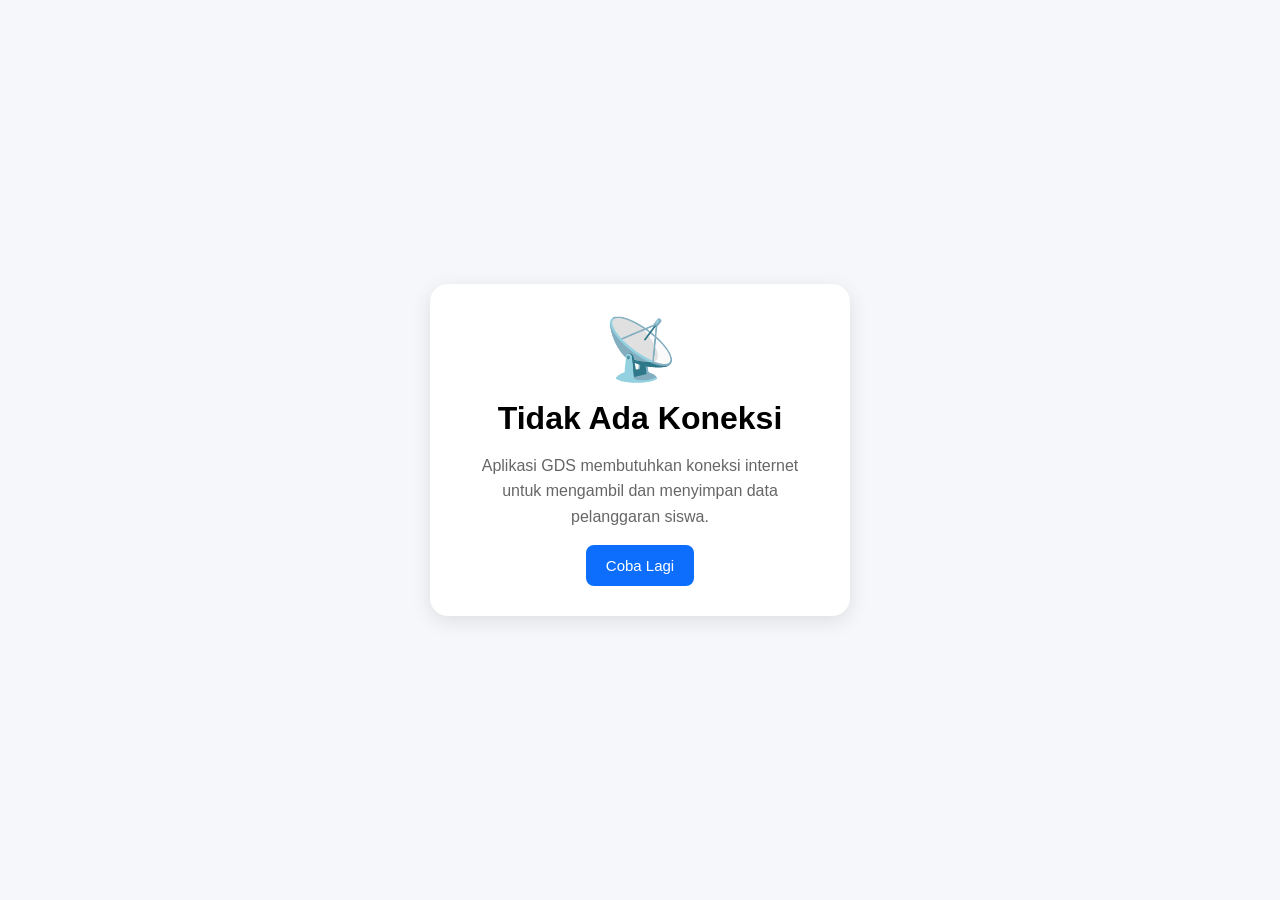
<file: offline.html>
<!DOCTYPE html>

<html lang="id">

<head>

    <meta charset="UTF-8">

    <meta
        name="viewport"
        content="width=device-width, initial-scale=1.0"
    >

    <meta
        name="theme-color"
        content="#0d6efd"
    >

    <title>GDS - Offline</title>

    <style>

        * {
            box-sizing: border-box;
        }

        body {
            margin: 0;

            min-height: 100vh;

            display: flex;

            align-items: center;

            justify-content: center;

            font-family:
                Arial,
                sans-serif;

            background: #f5f7fa;

            padding: 20px;

            text-align: center;
        }

        .offline-box {

            max-width: 420px;

            background: white;

            padding: 30px;

            border-radius: 18px;

            box-shadow:
                0 5px 20px
                rgba(0,0,0,.10);
        }

        .offline-icon {

            font-size: 60px;

            margin-bottom: 15px;
        }

        h1 {

            margin: 0 0 10px;

        }

        p {

            color: #666;

            line-height: 1.6;

        }

        button {

            border: none;

            background: #0d6efd;

            color: white;

            padding: 12px 20px;

            border-radius: 8px;

            cursor: pointer;

            font-size: 15px;
        }

    </style>

</head>

<body>

    <div class="offline-box">

        <div class="offline-icon">
            📡
        </div>

        <h1>
            Tidak Ada Koneksi
        </h1>

        <p>
            Aplikasi GDS membutuhkan
            koneksi internet untuk
            mengambil dan menyimpan
            data pelanggaran siswa.
        </p>

        <button
            onclick="location.reload()"
        >
            Coba Lagi
        </button>

    </div>

</body>

</html>
</file>
